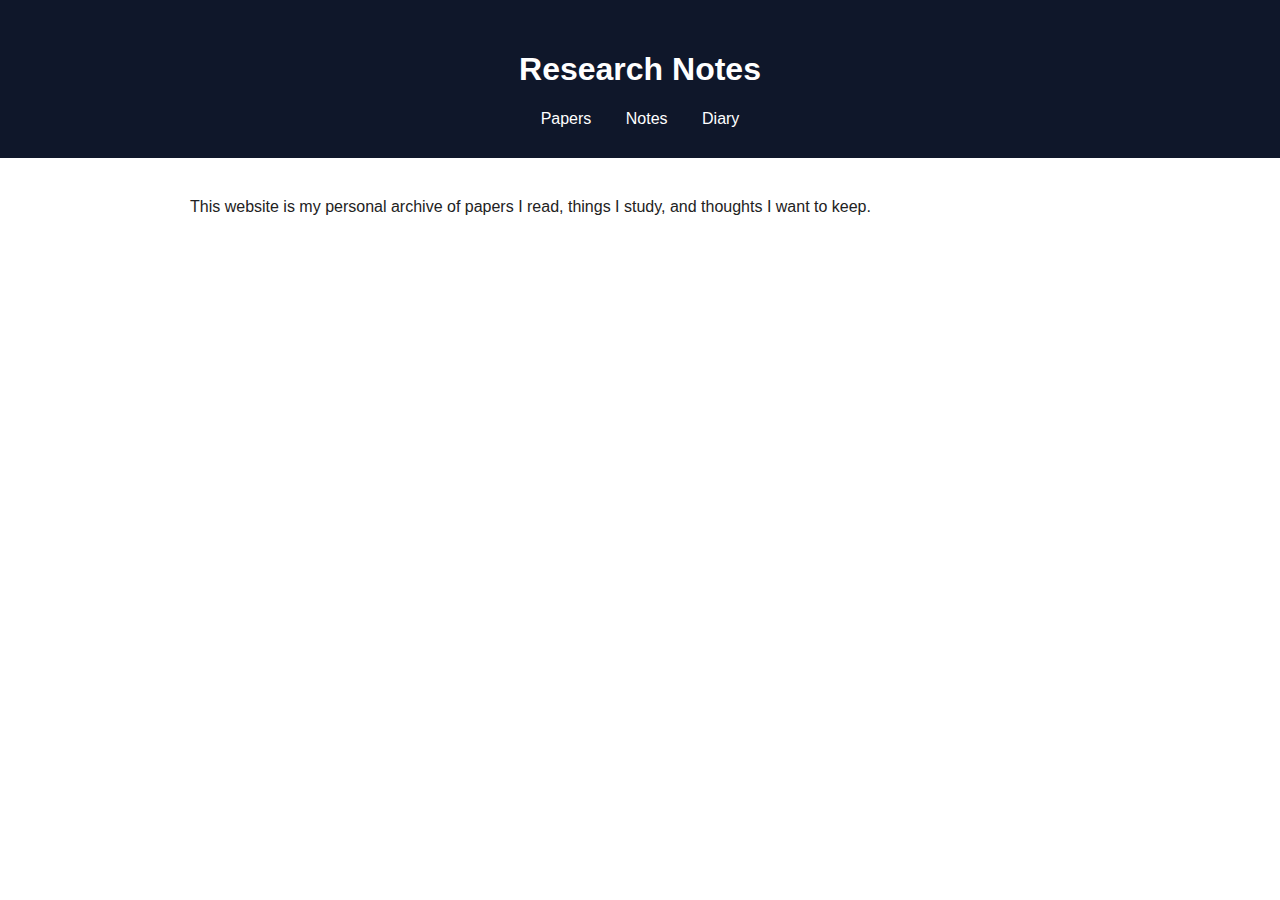
<file: index.html>
<!DOCTYPE html>
<html lang="en">
<head>
  <meta charset="UTF-8">
  <title>Research Notes</title>
  <link rel="stylesheet" href="css/style.css">
</head>

<body>

<header>
  <h1 class="site-title">Research Notes</h1>
  <nav>
    <a href="papers.html">Papers</a>
    <a href="notes.html">Notes</a>
    <a href="diary.html">Diary</a>
  </nav>
</header>

<main>
  <p>
    This website is my personal archive of papers I read,
    things I study, and thoughts I want to keep.
  </p>
</main>

</body>

</html>
</file>
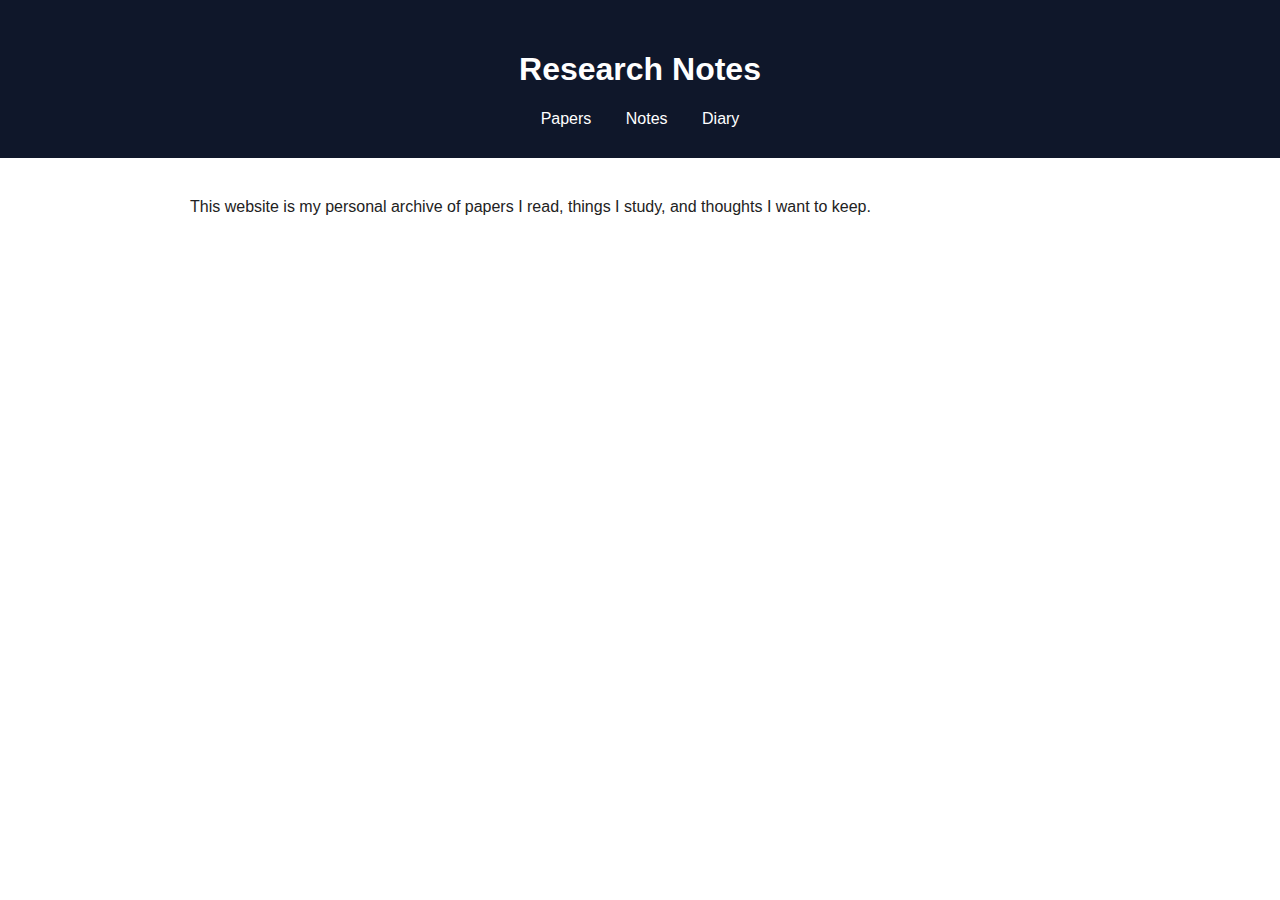
<file: diary.html>
<!DOCTYPE html>
<html lang="en">
<head>
  <meta charset="UTF-8">
  <title>Research Notes</title>
  <link rel="stylesheet" href="css/style.css">
</head>

<body>

<header>
  <h1 class="site-title">Research Notes</h1>
  <nav>
    <a href="papers.html">Papers</a>
    <a href="notes.html">Notes</a>
    <a href="diary.html">Diary</a>
  </nav>
</header>

<main>
  <p>
    This website is my personal archive of papers I read,
    things I study, and thoughts I want to keep.
  </p>
</main>

</body>
</file>
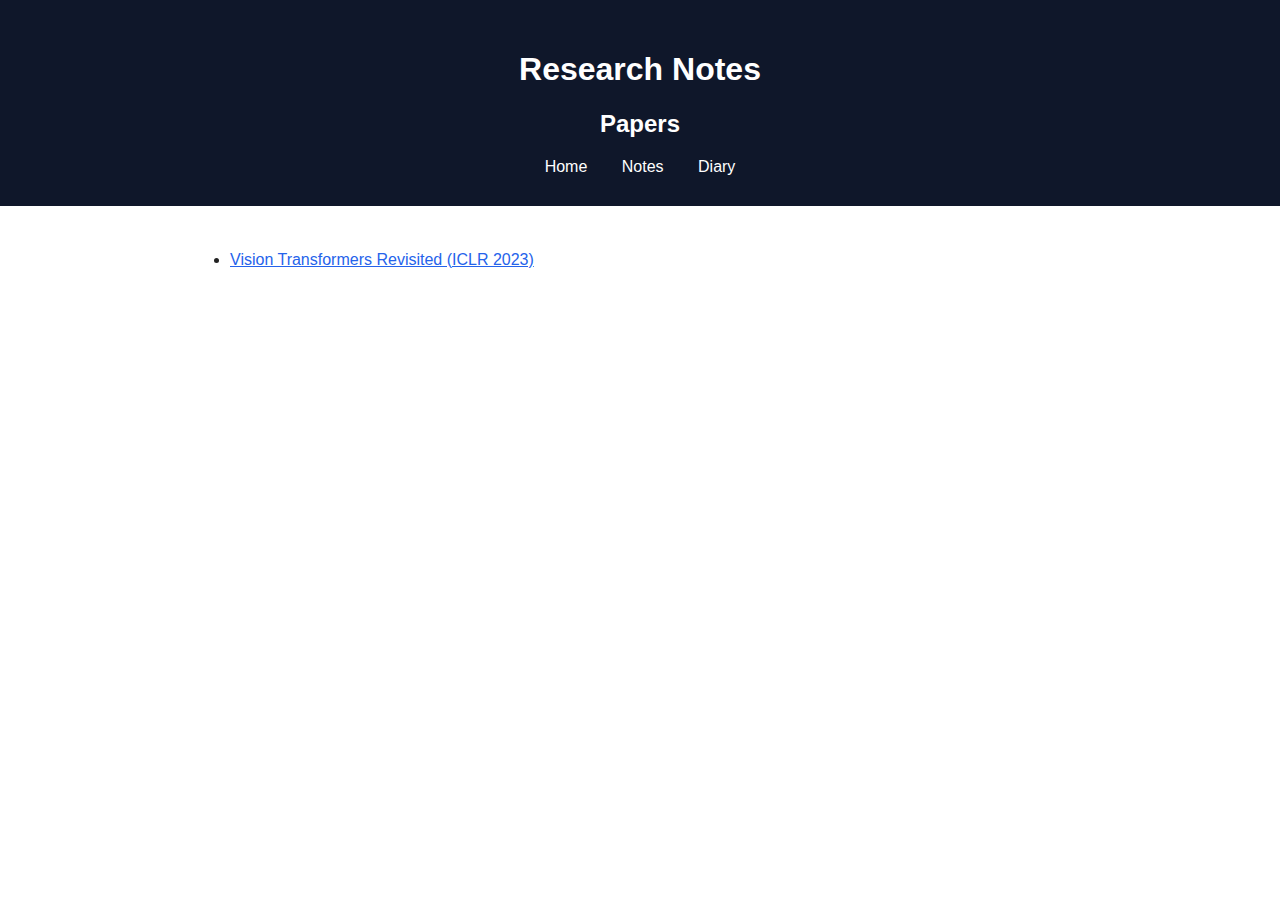
<file: papers.html>
<!DOCTYPE html>
<html>
<head>
  <meta charset="UTF-8">
  <title>Papers</title>
  <link rel="stylesheet" href="css/style.css">
</head>
<body>

<header>
  <h1 class="site-title">Research Notes</h1>
  <h2 class="site-title">Papers</h2>
  <nav>
    <a href="index.html">Home</a>
    <a href="notes.html">Notes</a>
    <a href="diary.html">Diary</a>
  </nav>
</header>

<main>
  <ul>
    <li>
      <a href="posts/2025-03-01.html">
        Vision Transformers Revisited (ICLR 2023)
      </a>
    </li>
  </ul>
</main>

</body>
</html>
</file>
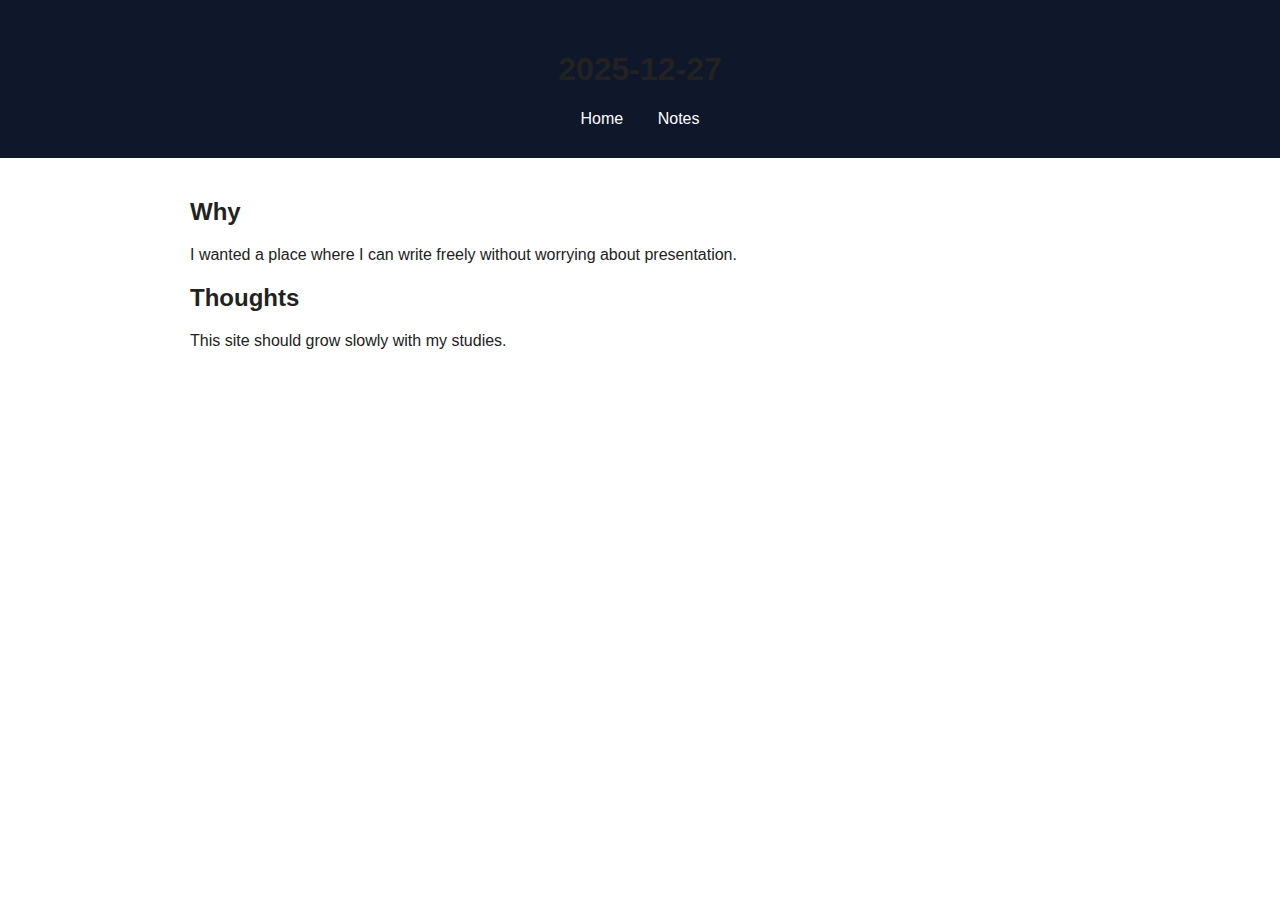
<file: posts/2025-12-27.html>
<!DOCTYPE html>
<html>
<head>
  <meta charset="UTF-8">
  <title>2025-12-27</title>
  <link rel="stylesheet" href="../css/style.css">
</head>
<body>

<header>
  <h1>2025-12-27</h1>
  <nav>
    <a href="../index.html">Home</a>
    <a href="../notes.html">Notes</a>
  </nav>
</header>

<main>
  <h2>Why</h2>
  <p>
    I wanted a place where I can write freely without worrying
    about presentation.
  </p>

  <h2>Thoughts</h2>
  <p>
    This site should grow slowly with my studies.
  </p>
</main>

</body>
</html>
</file>
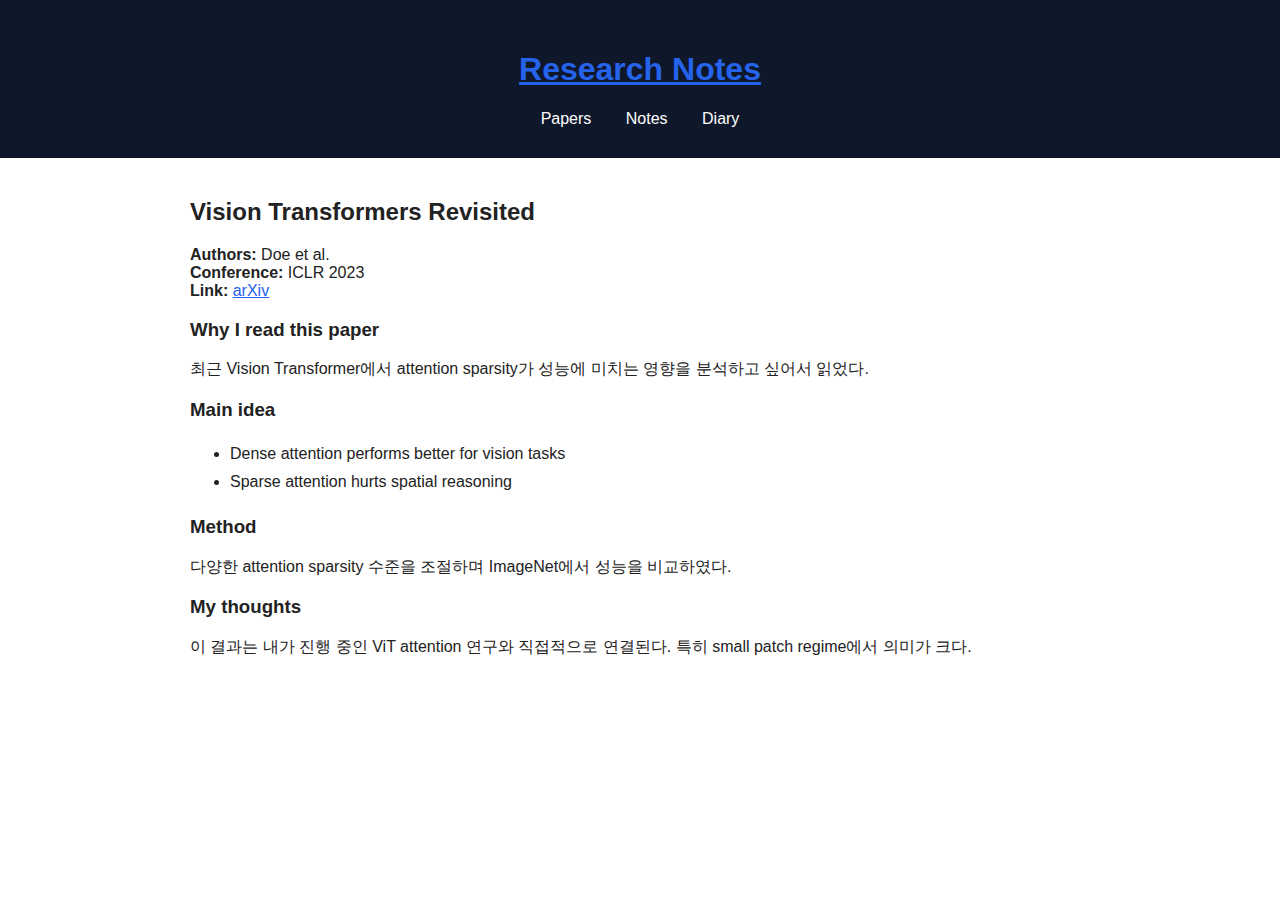
<file: posts/papers/example.html>
<!DOCTYPE html>
<html lang="en">
<head>
  <meta charset="UTF-8">
  <title>Research Notes</title>
  <link rel="stylesheet" href="../../css/style.css">
</head>

<body>

<header>
  <h1 class="site-title"><a href="../../index.html">Research Notes</a></h1>
  <nav>
    <a href="../../papers.html">Papers</a>
    <a href="../../notes.html">Notes</a>
    <a href="../../diary.html">Diary</a>
  </nav>
</header>

<main>

  <article class="paper-review">

    <h2 class="paper-title">
      Vision Transformers Revisited
    </h2>

    <p class="paper-meta">
      <strong>Authors:</strong> Doe et al. <br>
      <strong>Conference:</strong> ICLR 2023 <br>
      <strong>Link:</strong>
      <a href="https://arxiv.org/abs/xxxx.xxxxx" target="_blank">arXiv</a>
    </p>

    <section>
      <h3>Why I read this paper</h3>
      <p>
        최근 Vision Transformer에서 attention sparsity가 성능에 미치는
        영향을 분석하고 싶어서 읽었다.
      </p>
    </section>

    <section>
      <h3>Main idea</h3>
      <ul>
        <li>Dense attention performs better for vision tasks</li>
        <li>Sparse attention hurts spatial reasoning</li>
      </ul>
    </section>

    <section>
      <h3>Method</h3>
      <p>
        다양한 attention sparsity 수준을 조절하며 ImageNet에서 성능을 비교하였다.
      </p>
    </section>

    <section>
      <h3>My thoughts</h3>
      <p>
        이 결과는 내가 진행 중인 ViT attention 연구와 직접적으로 연결된다.
        특히 small patch regime에서 의미가 크다.
      </p>
    </section>

  </article>

</main>

</body>

</html>
</file>
<file: css/style.css>
body {
  font-family: Arial, Helvetica, sans-serif;
  margin: 0;
  background: #ffffff;
  color: #222;
}

header {
  background: #0f172a;
  padding: 30px;
  text-align: center;
}

.site-title {
  color: white;
}

nav a {
  color: white;
  margin: 0 15px;
  text-decoration: none;
  font-weight: 500;
}

main {
  max-width: 900px;
  margin: 40px auto;
  padding: 0 20px;
}

ul {
  line-height: 1.8;
}

a {
  color: #2563eb;
}
</file>
